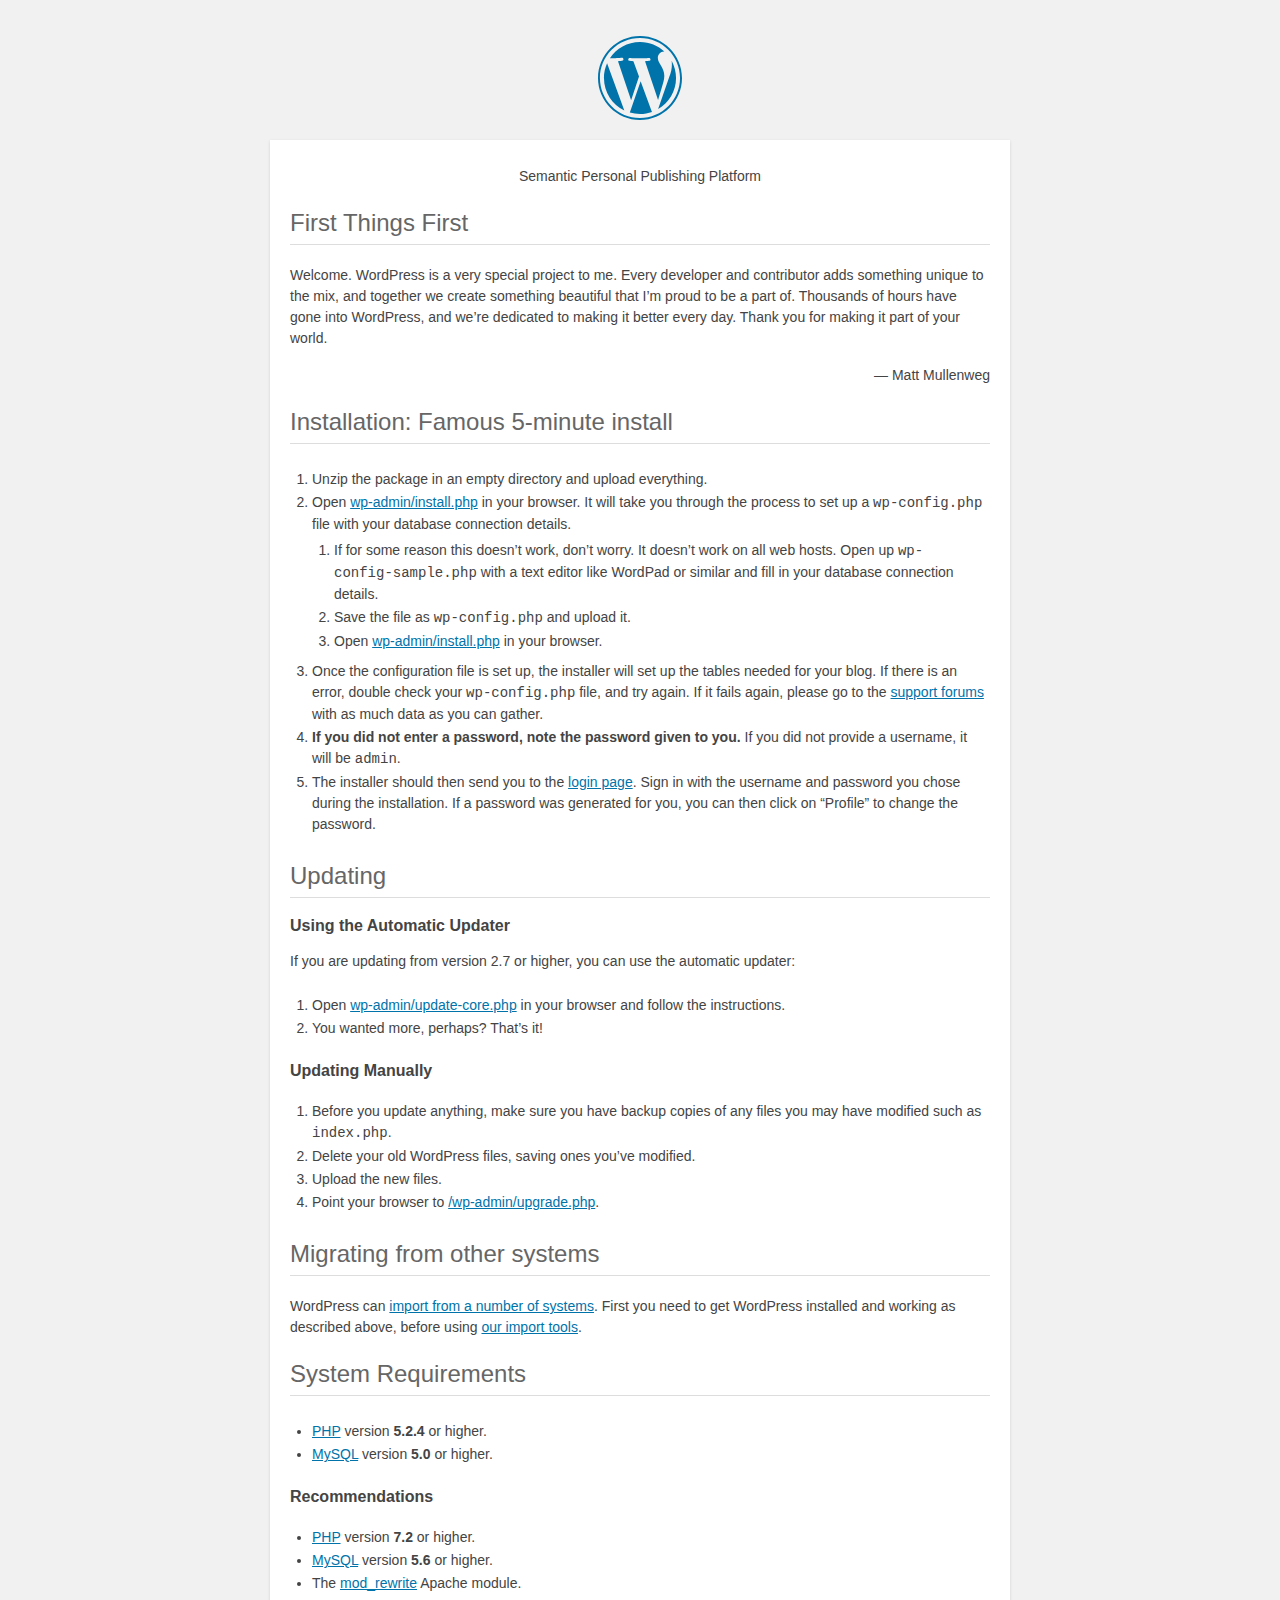
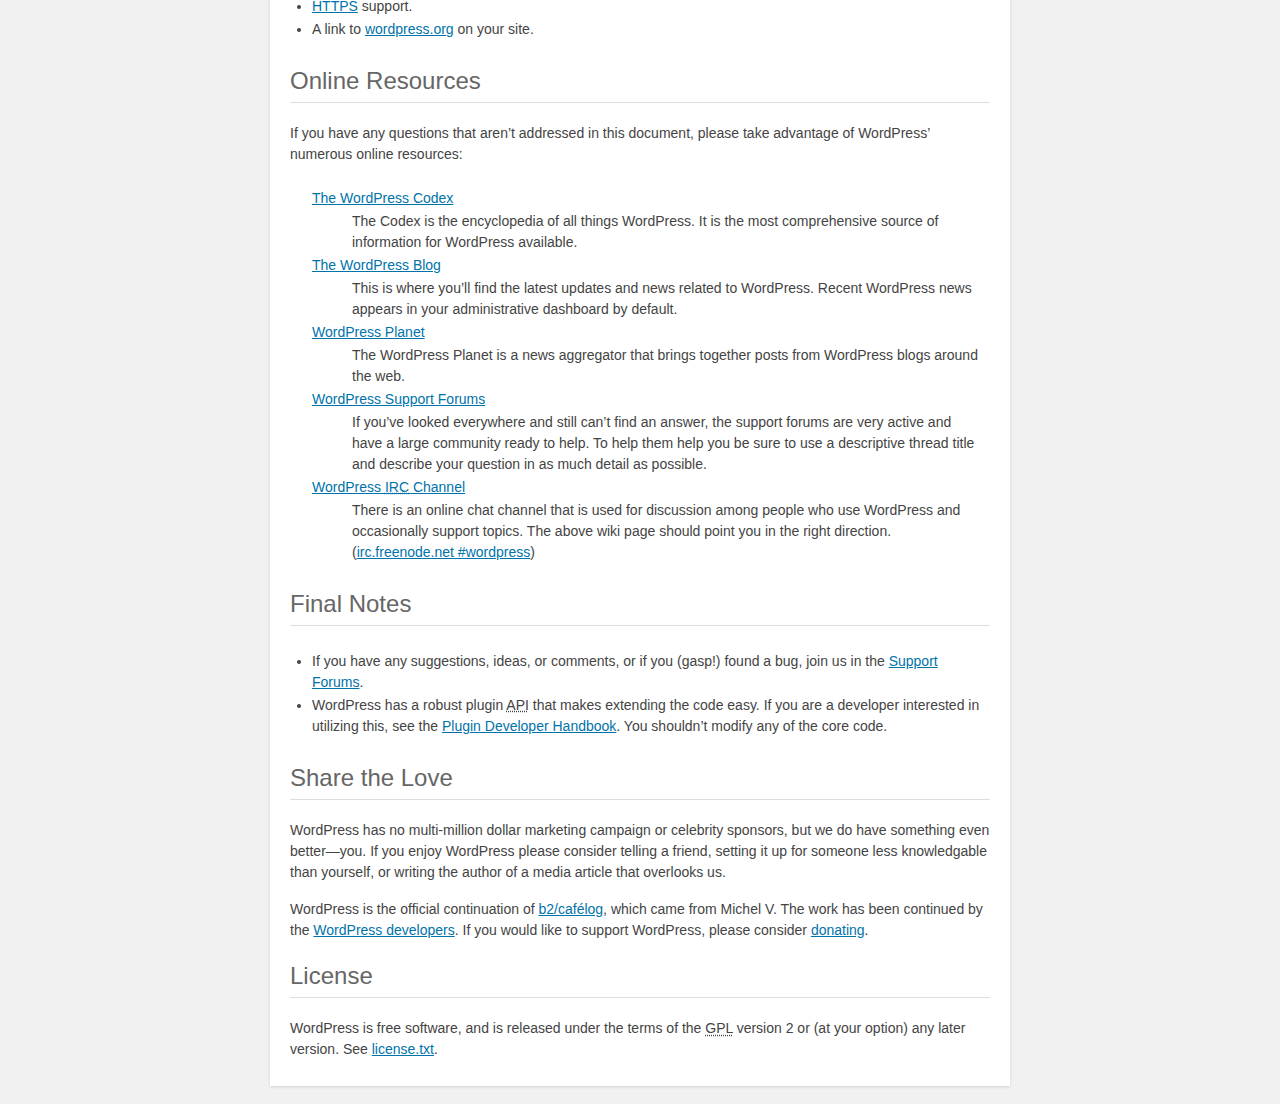
<file: readme.html>
<!DOCTYPE html>
<html>
<head>
	<meta name="viewport" content="width=device-width" />
	<meta http-equiv="Content-Type" content="text/html; charset=utf-8" />
	<title>WordPress &#8250; ReadMe</title>
	<link rel="stylesheet" href="wp-admin/css/install.css?ver=20100228" type="text/css" />
</head>
<body>
<h1 id="logo">
	<a href="https://wordpress.org/"><img alt="WordPress" src="wp-admin/images/wordpress-logo.png" /></a>
</h1>
<p style="text-align: center">Semantic Personal Publishing Platform</p>

<h2>First Things First</h2>
<p>Welcome. WordPress is a very special project to me. Every developer and contributor adds something unique to the mix, and together we create something beautiful that I&#8217;m proud to be a part of. Thousands of hours have gone into WordPress, and we&#8217;re dedicated to making it better every day. Thank you for making it part of your world.</p>
<p style="text-align: right">&#8212; Matt Mullenweg</p>

<h2>Installation: Famous 5-minute install</h2>
<ol>
	<li>Unzip the package in an empty directory and upload everything.</li>
	<li>Open <span class="file"><a href="wp-admin/install.php">wp-admin/install.php</a></span> in your browser. It will take you through the process to set up a <code>wp-config.php</code> file with your database connection details.
		<ol>
			<li>If for some reason this doesn&#8217;t work, don&#8217;t worry. It doesn&#8217;t work on all web hosts. Open up <code>wp-config-sample.php</code> with a text editor like WordPad or similar and fill in your database connection details.</li>
			<li>Save the file as <code>wp-config.php</code> and upload it.</li>
			<li>Open <span class="file"><a href="wp-admin/install.php">wp-admin/install.php</a></span> in your browser.</li>
		</ol>
	</li>
	<li>Once the configuration file is set up, the installer will set up the tables needed for your blog. If there is an error, double check your <code>wp-config.php</code> file, and try again. If it fails again, please go to the <a href="https://wordpress.org/support/" title="WordPress support">support forums</a> with as much data as you can gather.</li>
	<li><strong>If you did not enter a password, note the password given to you.</strong> If you did not provide a username, it will be <code>admin</code>.</li>
	<li>The installer should then send you to the <a href="wp-login.php">login page</a>. Sign in with the username and password you chose during the installation. If a password was generated for you, you can then click on &#8220;Profile&#8221; to change the password.</li>
</ol>

<h2>Updating</h2>
<h3>Using the Automatic Updater</h3>
<p>If you are updating from version 2.7 or higher, you can use the automatic updater:</p>
<ol>
	<li>Open <span class="file"><a href="wp-admin/update-core.php">wp-admin/update-core.php</a></span> in your browser and follow the instructions.</li>
	<li>You wanted more, perhaps? That&#8217;s it!</li>
</ol>

<h3>Updating Manually</h3>
<ol>
	<li>Before you update anything, make sure you have backup copies of any files you may have modified such as <code>index.php</code>.</li>
	<li>Delete your old WordPress files, saving ones you&#8217;ve modified.</li>
	<li>Upload the new files.</li>
	<li>Point your browser to <span class="file"><a href="wp-admin/upgrade.php">/wp-admin/upgrade.php</a>.</span></li>
</ol>

<h2>Migrating from other systems</h2>
<p>WordPress can <a href="https://codex.wordpress.org/Importing_Content">import from a number of systems</a>. First you need to get WordPress installed and working as described above, before using <a href="wp-admin/import.php" title="Import to WordPress">our import tools</a>.</p>

<h2>System Requirements</h2>
<ul>
	<li><a href="https://secure.php.net/">PHP</a> version <strong>5.2.4</strong> or higher.</li>
	<li><a href="https://www.mysql.com/">MySQL</a> version <strong>5.0</strong> or higher.</li>
</ul>

<h3>Recommendations</h3>
<ul>
	<li><a href="https://secure.php.net/">PHP</a> version <strong>7.2</strong> or higher.</li>
	<li><a href="https://www.mysql.com/">MySQL</a> version <strong>5.6</strong> or higher.</li>
	<li>The <a href="https://httpd.apache.org/docs/2.2/mod/mod_rewrite.html">mod_rewrite</a> Apache module.</li>
	<li><a href="https://wordpress.org/news/2016/12/moving-toward-ssl/">HTTPS</a> support.</li>
	<li>A link to <a href="https://wordpress.org/">wordpress.org</a> on your site.</li>
</ul>

<h2>Online Resources</h2>
<p>If you have any questions that aren&#8217;t addressed in this document, please take advantage of WordPress&#8217; numerous online resources:</p>
<dl>
	<dt><a href="https://codex.wordpress.org/">The WordPress Codex</a></dt>
		<dd>The Codex is the encyclopedia of all things WordPress. It is the most comprehensive source of information for WordPress available.</dd>
	<dt><a href="https://wordpress.org/news/">The WordPress Blog</a></dt>
		<dd>This is where you&#8217;ll find the latest updates and news related to WordPress. Recent WordPress news appears in your administrative dashboard by default.</dd>
	<dt><a href="https://planet.wordpress.org/">WordPress Planet</a></dt>
		<dd>The WordPress Planet is a news aggregator that brings together posts from WordPress blogs around the web.</dd>
	<dt><a href="https://wordpress.org/support/">WordPress Support Forums</a></dt>
		<dd>If you&#8217;ve looked everywhere and still can&#8217;t find an answer, the support forums are very active and have a large community ready to help. To help them help you be sure to use a descriptive thread title and describe your question in as much detail as possible.</dd>
	<dt><a href="https://codex.wordpress.org/IRC">WordPress <abbr title="Internet Relay Chat">IRC</abbr> Channel</a></dt>
		<dd>There is an online chat channel that is used for discussion among people who use WordPress and occasionally support topics. The above wiki page should point you in the right direction. (<a href="irc://irc.freenode.net/wordpress">irc.freenode.net #wordpress</a>)</dd>
</dl>

<h2>Final Notes</h2>
<ul>
	<li>If you have any suggestions, ideas, or comments, or if you (gasp!) found a bug, join us in the <a href="https://wordpress.org/support/">Support Forums</a>.</li>
	<li>WordPress has a robust plugin <abbr title="application programming interface">API</abbr> that makes extending the code easy. If you are a developer interested in utilizing this, see the <a href="https://developer.wordpress.org/plugins/">Plugin Developer Handbook</a>. You shouldn&#8217;t modify any of the core code.</li>
</ul>

<h2>Share the Love</h2>
<p>WordPress has no multi-million dollar marketing campaign or celebrity sponsors, but we do have something even better&#8212;you. If you enjoy WordPress please consider telling a friend, setting it up for someone less knowledgable than yourself, or writing the author of a media article that overlooks us.</p>

<p>WordPress is the official continuation of <a href="http://cafelog.com/">b2/caf&#233;log</a>, which came from Michel V. The work has been continued by the <a href="https://wordpress.org/about/">WordPress developers</a>. If you would like to support WordPress, please consider <a href="https://wordpress.org/donate/" title="Donate to WordPress">donating</a>.</p>

<h2>License</h2>
<p>WordPress is free software, and is released under the terms of the <abbr title="GNU General Public License">GPL</abbr> version 2 or (at your option) any later version. See <a href="license.txt">license.txt</a>.</p>

</body>
</html>
</file>
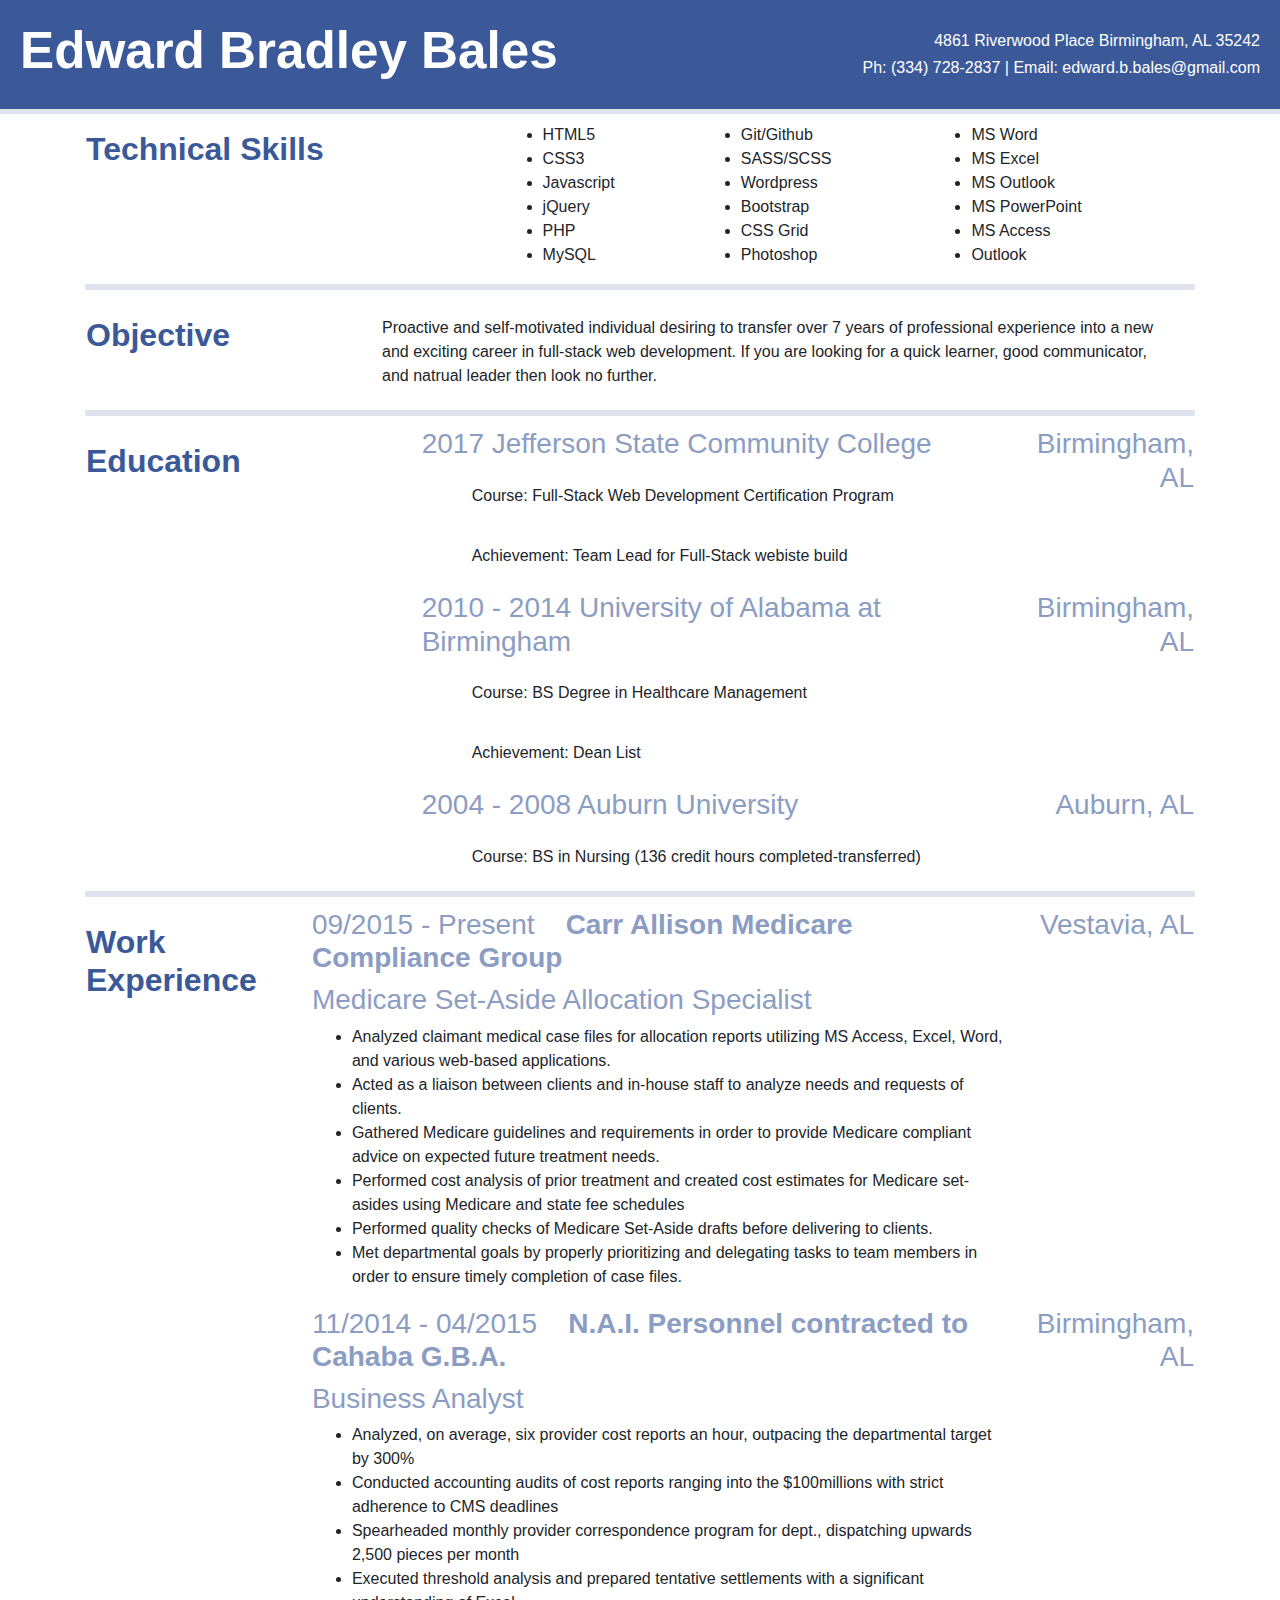
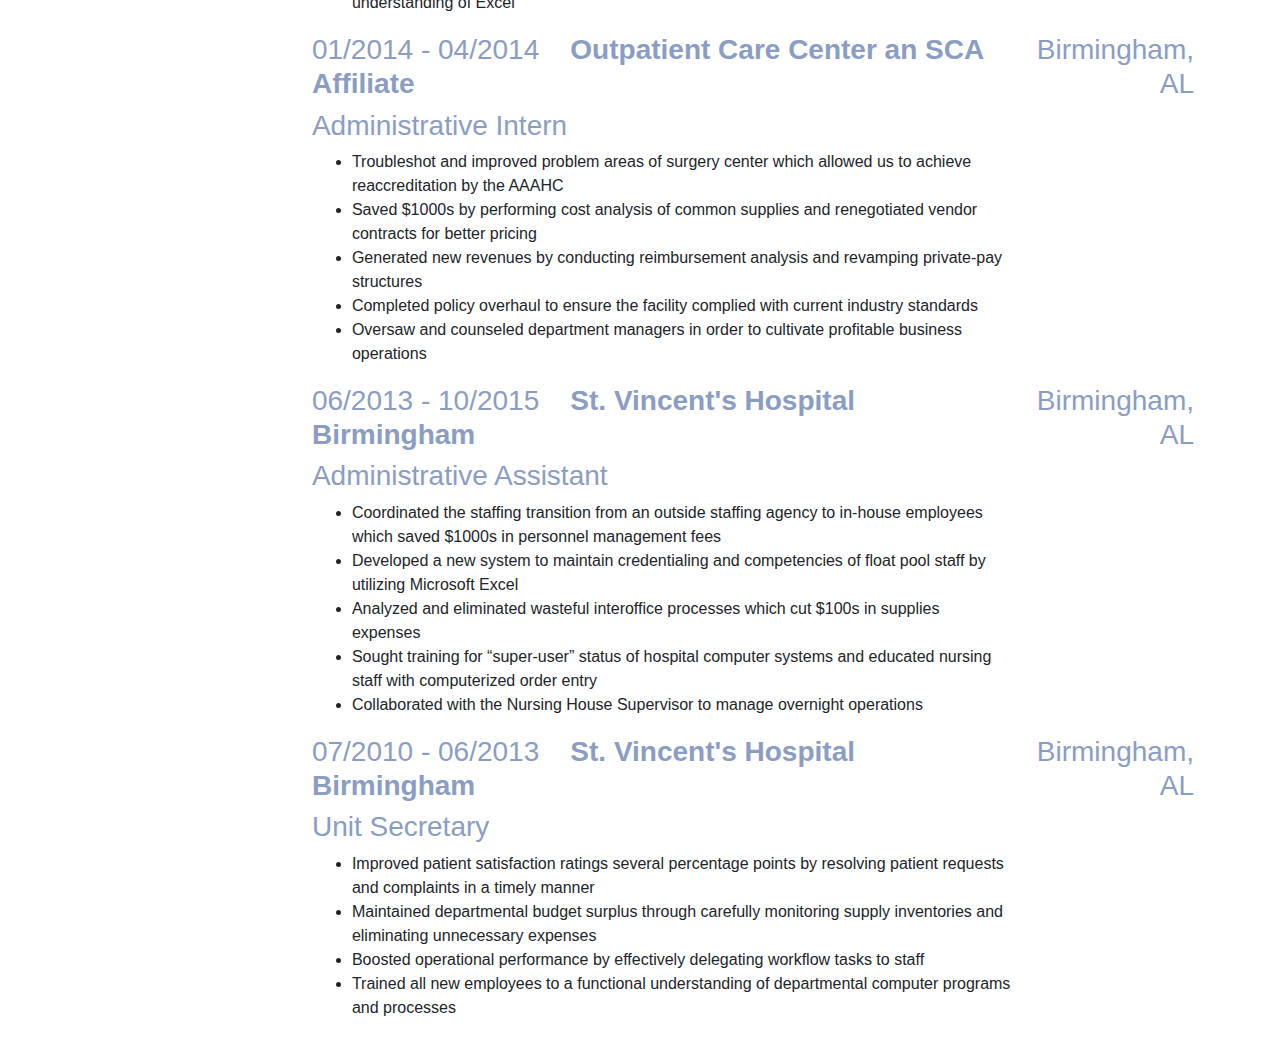
<file: resume.html>
<!DOCTYPE html>
<html >
<head>
	<meta charset="UTF-8">
  	<title>Simple HTML Resume</title>
  
  	<link rel='stylesheet prefetch' href='https://cdnjs.cloudflare.com/ajax/libs/twitter-bootstrap/4.0.0-alpha.6/css/bootstrap.min.css'>

	<link rel="stylesheet" href="css/resume.css">  
</head>

<body>
    <!--[if lt IE 8]>
            <p class="browserupgrade">You are using an <strong>outdated</strong> browser. Please <a href="http://browsehappy.com/">upgrade your browser</a> to improve your experience.</p>
        <![endif]-->

	<!-- Personl Info Header -->
        <header class="header container-fluid"> 
        	<table>
        		<tr>
        			<td class="info-middle">
        				<h1>Edward Bradley Bales</h1>
        			</td>
        			<td class="info-small text-right info-middle">
        				<p>4861 Riverwood Place Birmingham, AL 35242</p>
        				<p>Ph: (334) 728-2837 | Email: edward.b.bales@gmail.com</p>
        			</td>
        		</tr>
        	</table>
        </header>

		<div class="container">
    <!-- Technical Skills Section -->
			<table>
				<tr>
					<td>
						<h2 class="sec-label">Technical Skills</h2>
					</td>
					<td>
						<h3></h3>
						<ul>
							<li>HTML5</li>
							<li>CSS3</li>
							<li>Javascript</li>
							<li>jQuery</li>
							<li>PHP</li>
							<li>MySQL</li>
						</ul>
					</td>
					<td>
						<h3></h3>
						<ul>
							<li>Git/Github</li>
							<li>SASS/SCSS</li>
              				<li>Wordpress</li>
							<li>Bootstrap</li>
							<li>CSS Grid</li>
							<li>Photoshop</li>
						</ul>
					</td>
					<td>
						<h3></h3>
						<ul>
							<li>MS Word</li>
              				<li>MS Excel</li>
							<li>MS Outlook</li>
							<li>MS PowerPoint</li>
							<li>MS Access</li>
							<li>Outlook</li>
						</ul>
					</td>
				</tr>
			</table>

      		<hr class="section-break">
      	<!-- Objective Section -->
			<table>
				<tr>
					<td>
						<h2 class="sec-label">Objective</h2>
					</td>
					<td class="content">
						<p>Proactive and self-motivated individual desiring to transfer over 7 years of professional experience into a new and exciting career in full-stack web development. If you are looking for a quick learner, good communicator, and natrual leader then look no further.</p>
					</td>
				</tr>
			</table>
      		<hr class="section-break">
      	<!-- Education Section -->
			<table>
				<tr>
					<td class="edu">
						<h2 class="sec-label">Education</h2>
					</td>
					<td class="content-education">
						<h3>2017 Jefferson State Community College</h3>
						<p>Course: Full-Stack Web Development Certification Program</p>
            			<p>Achievement: Team Lead for Full-Stack webiste build</p>
					</td>
					<td class="location">
						<h3>Birmingham, AL</h3>
					</td>
				</tr>
				<tr>
					<td>
						<!--null space-->
					</td>
					<td class="content-education">
						<h3>2010 - 2014 University of Alabama at Birmingham</h3>
						<p>Course: BS Degree in Healthcare Management</p>
						<p>Achievement: Dean List</p>
					</td>
					<td class="location">
						<h3>Birmingham, AL</h3>
					</td>
				</tr>
				<tr>
					<td>
						<!--null space-->
					</td>
					<td class="content-education">
						<h3>2004 - 2008 Auburn University</h3>
						<p>Course: BS in Nursing (136 credit hours completed-transferred)</p>
					</td>
					<td class="location">
						<h3>Auburn, AL</h3>
					</td>
				</tr>
      		</table>
      		<hr class="section-break">
      	<!-- Work Experience Section -->
      		<table>
				<tr>
					<td>
						<h2 class="sec-label">Work Experience</h2>
					</td>
					<td class="content">
						<h3>09/2015 - Present &nbsp; &nbsp;<span><strong>Carr Allison Medicare Compliance Group</strong></span></h3>
           	 			<h3>Medicare Set-Aside Allocation Specialist</h3>
						<ul>
							<li>Analyzed claimant medical case files for allocation reports utilizing MS Access, Excel, Word, and various web-based applications.</li> 
              				<li>Acted as a liaison between clients and in-house staff to analyze needs and requests of clients.</li>  
              				<li>Gathered Medicare guidelines and requirements in order to provide Medicare compliant advice on expected future treatment needs.</li>
              				<li>Performed cost analysis of prior treatment and created cost estimates for Medicare set-asides using Medicare and state fee schedules</li>
              				<li>Performed quality checks of Medicare Set-Aside drafts before delivering to clients.</li>
              				<li>Met departmental goals by properly prioritizing and delegating tasks to team members in order to ensure timely completion of case files.</li>
						</ul>
					</td>
					<td class="location">
						<h3>Vestavia, AL</h3>
					</td>
				</tr>
				<tr>
					<td>
						<!--null space-->
					</td>
					<td class="content">
						<h3>11/2014 - 04/2015  &nbsp; &nbsp;<span><strong>N.A.I. Personnel contracted to Cahaba G.B.A.</strong></span></h3>
            			<h3>Business Analyst</h3>
						<ul>
							<li>Analyzed, on average, six provider cost reports an hour, outpacing the departmental target by 300%</li>
              				<li>Conducted accounting audits of cost reports ranging into the $100millions with strict adherence to CMS deadlines</li>
			              	<li>Spearheaded monthly provider correspondence program for dept., dispatching upwards 2,500 pieces per month</li>
          					<li>Executed threshold analysis and prepared tentative settlements with a significant understanding of Excel</li>
						</ul>
					</td>
					<td class="location">
						<h3>Birmingham, AL</h3>
					</td>
				</tr>
				<tr>
					<td>
						<!--null space-->
					</td>
					<td class="content">
						<h3>01/2014 - 04/2014 &nbsp; &nbsp;<span><strong>Outpatient Care Center an SCA Affiliate</strong></span></h3>
            			<h3>Administrative Intern</h3>
						<ul>
							<li>Troubleshot and improved problem areas of surgery center which allowed us to achieve reaccreditation by the AAAHC</li>
			                <li>Saved $1000s by performing cost analysis of common supplies and renegotiated vendor contracts for better pricing</li> 
          					<li>Generated new revenues by conducting reimbursement analysis and revamping private-pay structures</li> 
              				<li>Completed policy overhaul to ensure the facility complied with current industry standards</li> 
              				<li>Oversaw and counseled department managers in order to cultivate profitable business operations</li>
						</ul>
					</td>
					<td class="location">
						<h3>Birmingham, AL</h3>
					</td>
        		</tr>
    			<tr>
					<td>
						<!--null space-->
					</td>
					<td class="content">
						<h3>06/2013 - 10/2015 &nbsp; &nbsp;<span><strong>St. Vincent's Hospital Birmingham</strong></span></h3>
            			<h3>Administrative Assistant</h3>
						<ul>
							<li>Coordinated the staffing transition from an outside staffing agency to in-house employees which saved $1000s in personnel management fees</li>
              				<li>Developed a new system to maintain credentialing and competencies of float pool staff by utilizing Microsoft Excel</li> 
              				<li>Analyzed and eliminated wasteful interoffice processes which cut $100s in supplies expenses</li> 
              				<li>Sought training for “super-user” status of hospital computer systems and educated nursing staff with computerized order entry</li> 
              				<li>Collaborated with the Nursing House Supervisor to manage overnight operations</li>
						</ul>
					</td>
					<td class="location">
						<h3>Birmingham, AL</h3>
					</td>
        		</tr>
        
        		<tr>
					<td>
						<!--null space-->
					</td>
					<td class="content">
						<h3>07/2010 - 06/2013 &nbsp; &nbsp;<span><strong>St. Vincent's Hospital Birmingham</strong></span></h3>
            			<h3>Unit Secretary</h3>
						<ul>
							<li>Improved patient satisfaction ratings several percentage points by resolving patient requests and complaints in a timely manner</li>
              				<li>Maintained departmental budget surplus through carefully monitoring supply inventories and eliminating unnecessary expenses</li> 
              				<li>Boosted operational performance by effectively delegating workflow tasks to staff</li> 
              				<li>Trained all new employees to a functional understanding of departmental computer programs and processes</li>
						</ul>
					</td>
					<td class="location">
						<h3>Birmingham, AL</h3>
					</td>
        		</tr>
			</table>
		</div>
      
        <!-- Google Analytics: change UA-XXXXX-Y to be your site's ID. -->
        <script>
            window.ga=function(){ga.q.push(arguments)};ga.q=[];ga.l=+new Date;
            ga('create','UA-XXXXX-Y','auto');ga('send','pageview')
        </script>
        <script src="https://www.google-analytics.com/analytics.js" async defer></script>
  
</body>
</html>
</file>
<file: wp-admin/css/install.css>
html {
	background: #f1f1f1;
	margin: 0 20px;
}

body {
	background: #fff;
	color: #444;
	font-family: -apple-system, BlinkMacSystemFont, "Segoe UI", Roboto, Oxygen-Sans, Ubuntu, Cantarell, "Helvetica Neue", sans-serif;
	margin: 140px auto 25px;
	padding: 20px 20px 10px 20px;
	max-width: 700px;
	-webkit-font-smoothing: subpixel-antialiased;
	box-shadow: 0 1px 3px rgba(0,0,0,0.13);
}

a {
	color: #0073aa;
}

a:hover,
a:active {
	color: #00a0d2;
}

a:focus {
	color: #124964;
	box-shadow:
		0 0 0 1px #5b9dd9,
		0 0 2px 1px rgba(30, 140, 190, .8);
}

.ie8 a:focus {
	outline: #5b9dd9 solid 1px;
}

h1, h2 {
	border-bottom: 1px solid #ddd;
	clear: both;
	color: #666;
	font-size: 24px;
	padding: 0;
	padding-bottom: 7px;
	font-weight: 400;
}

h3 {
	font-size: 16px;
}

p, li, dd, dt {
	padding-bottom: 2px;
	font-size: 14px;
	line-height: 1.5;
}

code, .code {
	font-family: Consolas, Monaco, monospace;
}

ul, ol, dl {
	padding: 5px 5px 5px 22px;
}

a img {
	border:0
}
abbr {
	border: 0;
	font-variant: normal;
}

fieldset {
	border: 0;
	padding: 0;
	margin: 0;
}

label {
	cursor: pointer;
}

#logo {
	margin: 6px 0 14px 0;
	padding: 0 0 7px 0;
	border-bottom: none;
	text-align:center
}
#logo a {
	background-image: url(../images/w-logo-blue.png?ver=20131202);
	background-image: none, url(../images/wordpress-logo.svg?ver=20131107);
	background-size: 84px;
	background-position: center top;
	background-repeat: no-repeat;
	color: #444; /* same as login.css */
	height: 84px;
	font-size: 20px;
	font-weight: 400;
	line-height: 1.3em;
	margin: -130px auto 25px;
	padding: 0;
	text-decoration: none;
	width: 84px;
	text-indent: -9999px;
	outline: none;
	overflow: hidden;
	display: block;
}

#logo a:focus {
	box-shadow: none;
}

.step {
	margin: 20px 0 15px;
}
.step, th {
	text-align: left;
	padding: 0;
}
.language-chooser.wp-core-ui .step .button.button-large {
	height: 36px;
	font-size: 14px;
	line-height: 33px;
	vertical-align: middle;
}
textarea {
	border: 1px solid #ddd;
	font-family: -apple-system, BlinkMacSystemFont, "Segoe UI", Roboto, Oxygen-Sans, Ubuntu, Cantarell, "Helvetica Neue", sans-serif;
	width: 100%;
	box-sizing: border-box;
}

.form-table {
	border-collapse: collapse;
	margin-top: 1em;
	width: 100%;
}

.form-table td {
	margin-bottom: 9px;
	padding: 10px 20px 10px 0;
	font-size: 14px;
	vertical-align: top
}

.form-table th {
	font-size: 14px;
	text-align: left;
	padding: 10px 20px 10px 0;
	width: 140px;
	vertical-align: top;
}

.form-table code {
	line-height: 18px;
	font-size: 14px;
}

.form-table p {
	margin: 4px 0 0 0;
	font-size: 11px;
}

.form-table input {
	line-height: 20px;
	font-size: 15px;
	padding: 3px 5px;
	border: 1px solid #ddd;
	box-shadow: inset 0 1px 2px rgba(0,0,0,0.07);
}

input,
submit {
	font-family: -apple-system, BlinkMacSystemFont, "Segoe UI", Roboto, Oxygen-Sans, Ubuntu, Cantarell, "Helvetica Neue", sans-serif;
}

.form-table input[type=text],
.form-table input[type=email],
.form-table input[type=url],
.form-table input[type=password] {
	width: 206px;
}

.form-table th p {
	font-weight: 400;
}

.form-table.install-success th,
.form-table.install-success td {
	vertical-align: middle;
	padding: 16px 20px 16px 0;
}

.form-table.install-success td p {
	margin: 0;
	font-size: 14px;
}

.form-table.install-success td code {
	margin: 0;
	font-size: 18px;
}

#error-page {
	margin-top: 50px;
}

#error-page p {
	font-size: 14px;
	line-height: 18px;
	margin: 25px 0 20px;
}

#error-page code, .code {
	font-family: Consolas, Monaco, monospace;
}

.wp-hide-pw > .dashicons {
	line-height: inherit;
}

#pass-strength-result {
	background-color: #eee;
	border: 1px solid #ddd;
	color: #23282d;
	margin: -2px 5px 5px 0px;
	padding: 3px 5px;
	text-align: center;
	width: 218px;
	box-sizing: border-box;
	opacity: 0;
}

#pass-strength-result.short {
	background-color: #f1adad;
	border-color: #e35b5b;
	opacity: 1;
}

#pass-strength-result.bad {
	background-color: #fbc5a9;
	border-color: #f78b53;
	opacity: 1;
}

#pass-strength-result.good {
	background-color: #ffe399;
	border-color: #ffc733;
	opacity: 1;
}

#pass-strength-result.strong {
	background-color: #c1e1b9;
	border-color: #83c373;
	opacity: 1;
}

#pass1.short, #pass1-text.short {
	border-color: #e35b5b;
}

#pass1.bad, #pass1-text.bad {
	border-color: #f78b53;
}

#pass1.good, #pass1-text.good {
	border-color: #ffc733;
}

#pass1.strong, #pass1-text.strong {
	border-color: #83c373;
}

.pw-weak {
	display: none;
}

.message {
	border-left: 4px solid #dc3232;
	padding: .7em .6em;
	background-color: #fbeaea;
}

/* rtl:ignore */
#dbname,
#uname,
#pwd,
#dbhost,
#prefix,
#user_login,
#admin_email,
#pass1,
#pass2 {
	direction: ltr;
}

#pass1-text,
.show-password #pass1 {
	display: none;
}

.show-password #pass1-text
{
	display: inline-block;
}

.form-table span.description.important {
	font-size: 12px;
}


/* localization */
body.rtl,
.rtl textarea,
.rtl input,
.rtl submit {
	font-family: Tahoma, sans-serif;
}

:lang(he-il) body.rtl,
:lang(he-il) .rtl textarea,
:lang(he-il) .rtl input,
:lang(he-il) .rtl submit {
	font-family: Arial, sans-serif;
}

@media only screen and (max-width: 799px) {
	body {
		margin-top: 115px;
	}
	#logo a {
		margin: -125px auto 30px;
	}
}

@media screen and ( max-width: 782px ) {

	.form-table {
		margin-top: 0;
	}

	.form-table th,
	.form-table td {
		display: block;
		width: auto;
		vertical-align: middle;
	}

	.form-table th {
		padding: 20px 0 0;
	}

	.form-table td {
		padding: 5px 0;
		border: 0;
		margin: 0;
	}

	textarea,
	input {
		font-size: 16px;
	}

	.form-table td input[type="text"],
	.form-table td input[type="email"],
	.form-table td input[type="url"],
	.form-table td input[type="password"],
	.form-table td select,
	.form-table td textarea,
	.form-table span.description {
		width: 100%;
		font-size: 16px;
		line-height: 1.5;
		padding: 7px 10px;
		display: block;
		max-width: none;
		box-sizing: border-box;
	}

}

body.language-chooser {
	max-width: 300px;
}

.language-chooser select {
	padding: 8px;
	width: 100%;
	display: block;
	border: 1px solid #ddd;
	background-color: #fff;
	color: #32373c;
	font-size: 16px;
	font-family: Arial, sans-serif;
	font-weight: 400;
}

.language-chooser p {
	text-align: right;
}

.screen-reader-input,
.screen-reader-text {
	border: 0;
	clip: rect(1px, 1px, 1px, 1px);
	-webkit-clip-path: inset(50%);
	clip-path: inset(50%);
	height: 1px;
	margin: -1px;
	overflow: hidden;
	padding: 0;
	position: absolute;
	width: 1px;
	word-wrap: normal !important;
}

.spinner {
	background: url(../images/spinner.gif) no-repeat;
	background-size: 20px 20px;
	visibility: hidden;
	opacity: 0.7;
	filter: alpha(opacity=70);
	width: 20px;
	height: 20px;
	margin: 2px 5px 0;
}

.step .spinner {
	display: inline-block;
	vertical-align: middle;
	margin-right: 15px;
}

.button.hide-if-no-js,
.hide-if-no-js {
	display: none;
}

/**
 * HiDPI Displays
 */
@media print,
  (-webkit-min-device-pixel-ratio: 1.25),
  (min-resolution: 120dpi) {

	.spinner {
		background-image: url(../images/spinner-2x.gif);
	}

}
</file>
<file: css/resume.css>
header.header{
  padding: 0;
  border-bottom: 5px solid #dfe3ee; 
  
}

table{
	width: 100%;
}

td{
	vertical-align: top;
}

td.info-middle{
  padding: 20px 20px;
}

td.info-middle h1{
  font-weight: bold;
}

td.content-education h3{
	padding-left: 100px
}

td.content-education p{
	padding: 15px 20px 5px 150px;
}

td.content p{
	padding: 15px 20px 5px 150px;
}

td.location{
	text-align: right;
}

h1{
	font-size: 3.2em;
	font-weight: 700;
}

h2{
	font-size: 2.0;
	font-weight: 700;
}

.info-small p{
  font-size: 1em;
  margin: 3px 0;
}

.info-middle{
	vertical-align: middle;
  background-color: #3b5998;
  color: #ffffff;
}

hr.section-break{
	margin: 0 auto 10px auto;
	border: 3px solid #dfe3ee; 
}

h2.sec-label{
	margin-top: 15px;
  color: #3b5998;
}

.container h3{
  color: #8b9dc3;
}

td.content-education h2.sec-label{
	padding-right: 170px
}

td.edu{
  padding-right: 80px; 
}
</file>
